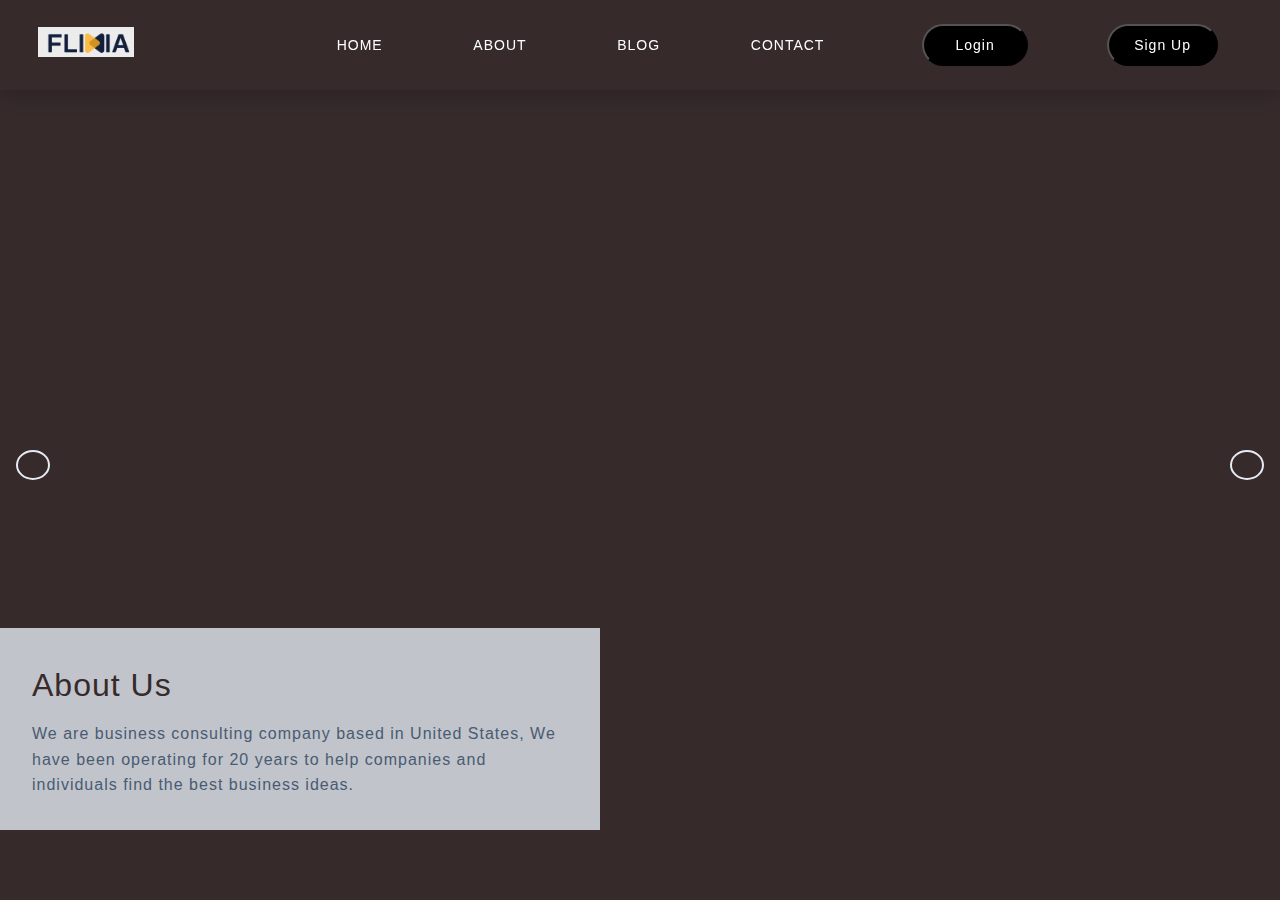
<file: index.html>
<!DOCTYPE html>
<html lang="en">
<head>
  <meta charset="UTF-8">
  <meta http-equiv="X-UA-Compatible" content="IE=edge">
  <meta name="viewport" content="width=device-width, initial-scale=1.0">
  <title>Flixia Website</title>
  <link rel="stylesheet" href="styles.css">
</head>
<body>
<section>
  <nav>
    <div class="logo">
        <img src="/images/Flixia logo.PNG" alt="Logo Image">
    </div>
    <div class="hamburger">
        <div class="bars1"></div>
        <div class="bars2"></div>
        <div class="bars3"></div>
    </div>
    <ul class="nav-links">
        <li><a href="#">Home</a></li>
        <li><a href="#">About</a></li>
        <li><a href="#">Blog</a></li>
        <li><a href="#">Contact</a></li>
        <li> <button  class="login-button"  href="login.html"> <a href="login.html">Login</a></button></a></li>
        <li> <button class="sign-button" href="sign-up.html"> <a href="sign-up.html">Sign Up</a></button></a></li>
    </ul>
</nav>
</section>
<section>
  <div class="slider">
    <div class="slide current">
      <div class="content">
        <h1>About Us</h1>
        <p>
          We are business consulting company based in United States, 
          We have been operating for 20 years to help companies and individuals find the best business ideas.
        </p>
      </div>
    </div>
    <div class="slide">
      <div class="content">
        <h1>About Us</h1>
        <p>
          We craft digital product for business and user goals. 
        </p>
      </div>
    </div>
    <div class="slide">
      <div class="content">
        <h1>Flixia</h1>
        <p>
        We are built to be great by work.
        </p>
      </div>
    </div>
    <div class="slide">
      <div class="content">
        <h1>Flixia</h1>
        <p>
          So what are you waiting for? Sign Up today.
        </p>
      </div>
    </div>
    <div class="slide">
      <div class="content">
        <h1>Flixia</h1>
        <p>
          We Power Businesses Everywhere.
        </p>
      </div>
    </div>
    <div class="slide">
      <div class="content">
        <h1>Flixia</h1>
        <p>
     Create A  Successful  Business Today.
     Sign Up / login
        </p>
      </div>
    </div>
  </div>
  <div class="buttons">
    <button id="prev"><i class="fas fa-arrow-left"></i></button>
    <button id="next"><i class="fas fa-arrow-right"></i></button>
  </div>
  
</section>

  <script src="app.js"></script>
</body>
</html>
</file>
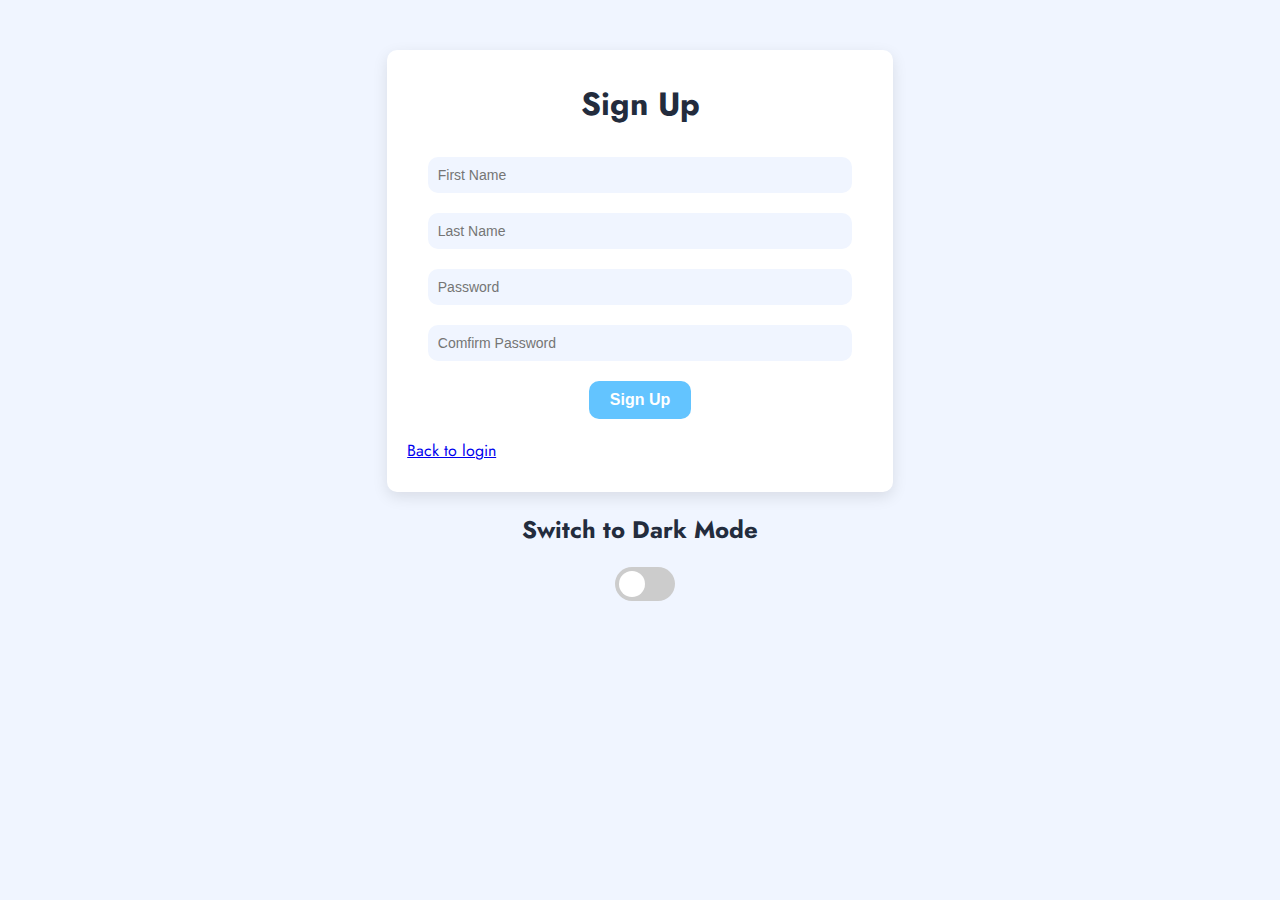
<file: sign-up.html>
<!DOCTYPE html>
<html lang="en">
<head>
    <meta charset="UTF-8">
    <meta http-equiv="X-UA-Compatible" content="IE=edge">
    <meta name="viewport" content="width=device-width, initial-scale=1.0">
    <title>Flixia Sign Up Form</title>
    <link rel="stylesheet" href="login.css">
</head>
<body>
    <div class="login-box">
		<h1>Sign Up</h1>
		<form>
		  <input type="text" placeholder="First Name" id="login-input"required>
		  <input type="text" placeholder="Last Name" id="login-input" required>
		  <input type="password" placeholder="Password" id="login-input" required>
		  <input type="password" placeholder="Comfirm Password" id="login-input" required>
		  <button type="submit" id="login-button">Sign Up</button>
          
		</form>
        <a class="help" href="login.html">Back to login</a>

	  </div>
	
	  <div class="theme-toggle">
		<h2></h2>
		<label class="switch">
		  <input type="checkbox" onclick="switchTheme()">
		  <span class="slider"></span>
		</label>
	  </div>
    <script src="login.js"></script>
</body>
</html>
</file>
<file: styles.css>
@import url("https://fonts.googleapis.com/css2?family=Lexend:wght@400;700&display=swap");
* {
  margin: 0;
  padding: 0;
  font-family: sans-serif;
  letter-spacing: 1px;
  font-weight: 300;
}

body {
  overflow: hidden;
}

nav {
  position: fixed;
  top: 0%;
  height: 10vh;
  width: 100vw;
  display: flex;
  position: fixed;
  z-index: 10;
  background-color: transparent;
  box-shadow: 0 3px 20px rgba(0, 0, 0, 0.2);
}

/* Styling Logo*/
.logo {
  padding: 3vh 3vw;
  text-align: left;
  width: 20vw;
}

.logo img {
  height: auto;
  width: 6rem;
}

/* Styling Navigation Links*/
.nav-links {
  width: 80vw;
  display: flex;
  padding: 0 0.7vw;
  justify-content: space-evenly;
  align-items: center;
  text-transform: uppercase;
  list-style: none;
  font-weight: 600;
}

.nav-links li a {
  margin: 0 0.7vw;
  text-decoration: none;
  transition: all ease-in-out 350ms;
  padding: 10px;
  color: #fff;
  font-size: 14px;
}

.nav-links li a:hover {
  color: #FFF;
  padding: 10px;
  border-radius: 50px;
}

.nav-links li {
  position: relative;
}

.nav-links li a:hover::before {
  width: 80%;
}

/*Buttons Styling*/
.login-button {
  padding: 0.6rem 0.8rem;
  margin-left: 2vw;
  font-size: 1rem;
  cursor: pointer;
  border-radius: 2em;
  background: #000;
}

.sign-button {
  padding: 0.6rem 0.4rem;
  margin-left: 2vw;
  font-size: 1rem;
  cursor: pointer;
  border-radius: 2em;
  color: #fff;
  background: #000;
}

.sign-button:hover {
  transition: all ease-in-out 350ms;
  transform: scale(1.2);
}

.login-button:hover {
  transition: all ease-in-out 350ms;
  transform: scale(1.2);
}

/*Navigation Icon Styling*/
.hamburger div {
  width: 30px;
  height: 3px;
  background: #f2f5f7;
  margin: 5px;
  transition: all 0.3s ease;
}

.hamburger {
  display: none;
  color: #000;
  background: #000;
}

/*Responsive Adding Media Queries*/
@media screen and (max-width: 800px) {
  nav {
    position: fixed;
    z-index: 3;
  }
  .hamburger {
    display: block;
    position: absolute;
    cursor: pointer;
    right: 5%;
    top: 50%;
    transform: translate(-5%, -50%);
    z-index: 2;
    transition: all 0.7s ease;
  }
  .nav-links {
    background: #fff;
    position: fixed;
    opacity: 1;
    height: 100vh;
    width: 100%;
    flex-direction: column;
    clip-path: circle(50px at 90% -20%);
    -webkit-clip-path: circle(50px at 90% -10%);
    transition: all 1s ease-out;
    pointer-events: none;
  }
  .nav-links.open {
    clip-path: circle(1000px at 90% -10%);
    -webkit-clip-path: circle(1000px at 90% -10%);
    pointer-events: all;
  }
  .nav-links li {
    opacity: 0;
  }
  .nav-links li a {
    color: #000;
    font-size: 14px;
  }
  .sign-button {
    color: #000;
  }
  .nav-links li:nth-child(1) {
    transition: all 0.5s ease 0.2s;
  }
  .nav-links li:nth-child(2) {
    transition: all 0.5s ease 0.4s;
  }
  .nav-links li:nth-child(3) {
    transition: all 0.5s ease 0.6s;
  }
  .nav-links li:nth-child(4) {
    transition: all 0.5s ease 0.7s;
  }
  .nav-links li:nth-child(5) {
    transition: all 0.5s ease 0.8s;
  }
  .nav-links li:nth-child(6) {
    transition: all 0.5s ease 0.9s;
    margin: 0;
  }
  .nav-links li:nth-child(7) {
    transition: all 0.5s ease 1s;
    margin: 0;
  }
  li.fade {
    opacity: 1;
  }
  /* Navigation Bar Icon on Click*/
  .toggle .bars1 {
    transform: rotate(-45deg) translate(-5px, 6px);
  }
  .toggle .bars2 {
    transition: all 0s ease;
    width: 0;
  }
  .toggle .bars3 {
    transform: rotate(45deg) translate(-5px, -6px);
  }
}
* {
  box-sizing: border-box;
  margin: 0;
  padding: 0;
}

body {
  font-family: "Lexend", sans-serif;
  background-color: #362a2b;
  color: #e5ebf3;
}

.slider {
  position: relative;
  width: 100vw;
  height: 100vh;
  overflow: hidden;
}

.slide {
  position: absolute;
  top: 0;
  left: 0;
  width: 100%;
  height: 100%;
  opacity: 0;
  transition: opacity 0.4s ease-in-out;
}

.slide.current {
  opacity: 1;
}

.slide .content {
  position: absolute;
  bottom: -300px;
  left: 0;
  width: 100%;
  opacity: 0;
  background-color: rgba(229, 235, 243, 0.8);
  color: #495b73;
  padding: 1rem;
  line-height: 1.3;
}

.slide .content h1 {
  margin-bottom: 0.625rem;
  color: #362a2b;
  font-size: 1.5rem;
}

.slide.current .content {
  opacity: 1;
  transform: translateY(-300px);
  transition: all 0.7s ease-in-out;
}

.slide:first-child {
  background: url("https://media.istockphoto.com/photos/network-of-business-concept-picture-id1127447341?k=20&m=1127447341&s=612x612&w=0&h=aHVYNQvlSCIiljOqzVmkC8MtL-0xCsPINbEkThCgSBo=") no-repeat center top/cover;
}

.slide:nth-child(2) {
  background: url("https://media.istockphoto.com/photos/learning-on-the-job-picture-id1312139041?k=20&m=1312139041&s=612x612&w=0&h=KTderBI479AxGNnHAckAzJNRyv7a8klLDcYR-2ZPfnM=") no-repeat center top/cover;
}

.slide:nth-child(3) {
  background: url("https://media.istockphoto.com/photos/executive-team-listening-to-contrary-views-from-colleague-picture-id1272326797?k=20&m=1272326797&s=612x612&w=0&h=aeYpQ8KIFwf55c9hWaKM8FxVe6ArYQDZ7pZ-W3OOdyU=") no-repeat center top/cover;
}

.slide:nth-child(4) {
  background: url("https://media.istockphoto.com/photos/low-angle-of-tall-building-in-manhattan-picture-id1291177121?k=20&m=1291177121&s=612x612&w=0&h=LJT0EplsRvF8F-rcr5dgs1wb63VsNPwpP2cgJmjlwZk=") no-repeat center top/cover;
}

.slide:nth-child(5) {
  background: url("https://media.istockphoto.com/photos/looking-directly-up-at-the-skyline-of-the-financial-district-in-picture-id1215119911?k=20&m=1215119911&s=612x612&w=0&h=xnJVMO0gPzC1Joa9bTzVOQn74dmh6vWeIntDag7I3jQ=") no-repeat center top/cover;
}

.slide:nth-child(6) {
  background: url("https://media.istockphoto.com/photos/audience-listens-to-the-lecturer-at-the-conference-picture-id974238866?k=20&m=974238866&s=612x612&w=0&h=DUBZOmGYNntkcIlfY8xFJYcVYFzO5HxnL9YaoqbV3xc=") no-repeat center center/cover;
}

.buttons button#prev {
  position: absolute;
  top: 50%;
  left: 1rem;
}

.buttons button#next {
  position: absolute;
  top: 50%;
  right: 1rem;
}

.buttons button {
  border: 2px solid #e5ebf3;
  background-color: transparent;
  color: #e5ebf3;
  cursor: pointer;
  padding: 13px 15px;
  border-radius: 50%;
  outline: none;
}

.buttons button:hover {
  background-color: #e5ebf3;
  color: #362a2b;
}

@media (min-width: 640px) and (min-height: 640px) {
  .slide .content {
    bottom: 70px;
    left: -600px;
    width: 600px;
    padding: 2rem;
    line-height: 1.6;
  }
  .slide .content h1 {
    font-size: 2rem;
  }
  .slide.current .content {
    transform: translateX(600px);
  }
}
@media only screen and (max-width: 980px) {
  .split-content .text-content {
    font-size: 2rem;
  }
  .slideshow--item {
    width: 200%;
    height: 600px;
  }
  .slideshow {
    width: 100%;
    height: 200px;
  }
  .slideshow--bullet {
    margin: 8px 8px -110px;
  }
  .button-container {
    margin-top: 80px;
  }
}
@media only screen and (max-width: 402px) {
  .slideshow {
    width: 100%;
    height: 150px;
  }
  .slideshow--bullet {
    margin: 8px 8px -100px;
  }
  .button-container {
    margin-top: 120px;
  }
}
@media only screen and (max-width: 800px) {
  .split-content {
    display: grid;
    grid-template-columns: repeat(1, 1fr);
    justify-items: center;
    align-items: center;
  }
  .split-content .text-content {
    font-size: 1.5rem;
    margin: 5rem 0rem;
    text-align: center;
  }
  .slideshow--item {
    width: 800%;
    height: 600px;
  }
}/*# sourceMappingURL=input.css.map */
</file>
<file: login.css>
@import url('https://fonts.googleapis.com/css2?family=Jost:wght@100;300;400;700&display=swap');

body {
  font-family: 'Jost', sans-serif;
  background-color: #f0f5ff;
  transition: 0.5s;
}

body.dark-mode {
  background-color: #121212;
}

.login-box {
  background-color: white;
  width: 25%;
  border-radius: 10px;
  margin: auto;
  margin-top: 50px;
  padding-top: 10px;
  padding-bottom: 30px;
  box-shadow: 0px 5px 15px rgba(0, 0, 0, .1);
  transition: 0.5s;
}

@media only screen and (max-width: 768px) {
  .login-box {
    width: 75%;
  }
}

@media only screen and (max-width: 1366px) {
  .login-box {
    width: 40%;
  }
}

.login-box.dark-mode {
  background-color: #2b2b2b;
}

.login-box h1 {
  text-align: center;
  color: #232c3d;
  transition: 0.5s;
}

.login-box h1.dark-mode {
  color: white;
}

form {
  display: flex;
  flex-wrap: wrap;
  justify-content: center;
  margin-top: 30px;
}

input {
  width: 80%;
  margin-bottom: 20px;
  border: none;
  background-color: #f0f5ff;
  border-radius: 10px;
  padding: 10px;
  font-size: 14px;
  transition: 0.5s;
}

input.dark-mode {
  background-color: #424242;
  color: white;
}

input:focus {
  outline: none;
}

form button {
  width: 20%;
  border: none;
  background-color: #63c4ff;
  border-radius: 10px;
  padding: 10px;
  font-size: 16px;
  font-weight: bold;
  color: white;
  transition: 0.5s;
  margin-bottom: 20px;
}

form button.dark-mode {
  background-color: #794bc4;
}

form button:hover {
  cursor: pointer;
  background-color: #43a0da;
}

form button.dark-mode:hover {
  background-color: #875ad1;
}

form button:focus {
  outline: none;
}

.help {
	margin: 20px 20px;
}

.help:hover {
	margin: 20px 20px;
	transform: scale(1.5);
}

h2 {
  text-align: center;
  color: #232c3d;
  transition: 0.5s;
}

h2::before {
  content: 'Switch to Dark Mode';
}

h2.dark-mode {
  color: white;
}

h2.dark-mode::before {
  content: 'Switch to Light Mode';
}

.switch {
  position: relative;
  display: inline-block;
  width: 60px;
  height: 34px;
  margin-left: 48%;
}

.switch input {
  opacity: 0;
  width: 0;
  height: 0;
}

.slider {
  position: absolute;
  cursor: pointer;
  top: 0;
  left: 0;
  right: 0;
  bottom: 0;
  background-color: #ccc;
  border-radius: 34px;
  transition: 0.5s;
}

.slider::before {
  position: absolute;
  content: "";
  height: 26px;
  width: 26px;
  left: 4px;
  bottom: 4px;
  background-color: white;
  border-radius: 50%;
  transition: 0.5s;
}

.switch input:checked + .slider {
  background-color: #794bc4;
}

.switch input:checked + .slider:before {
  transform: translateX(26px);
}
</file>
